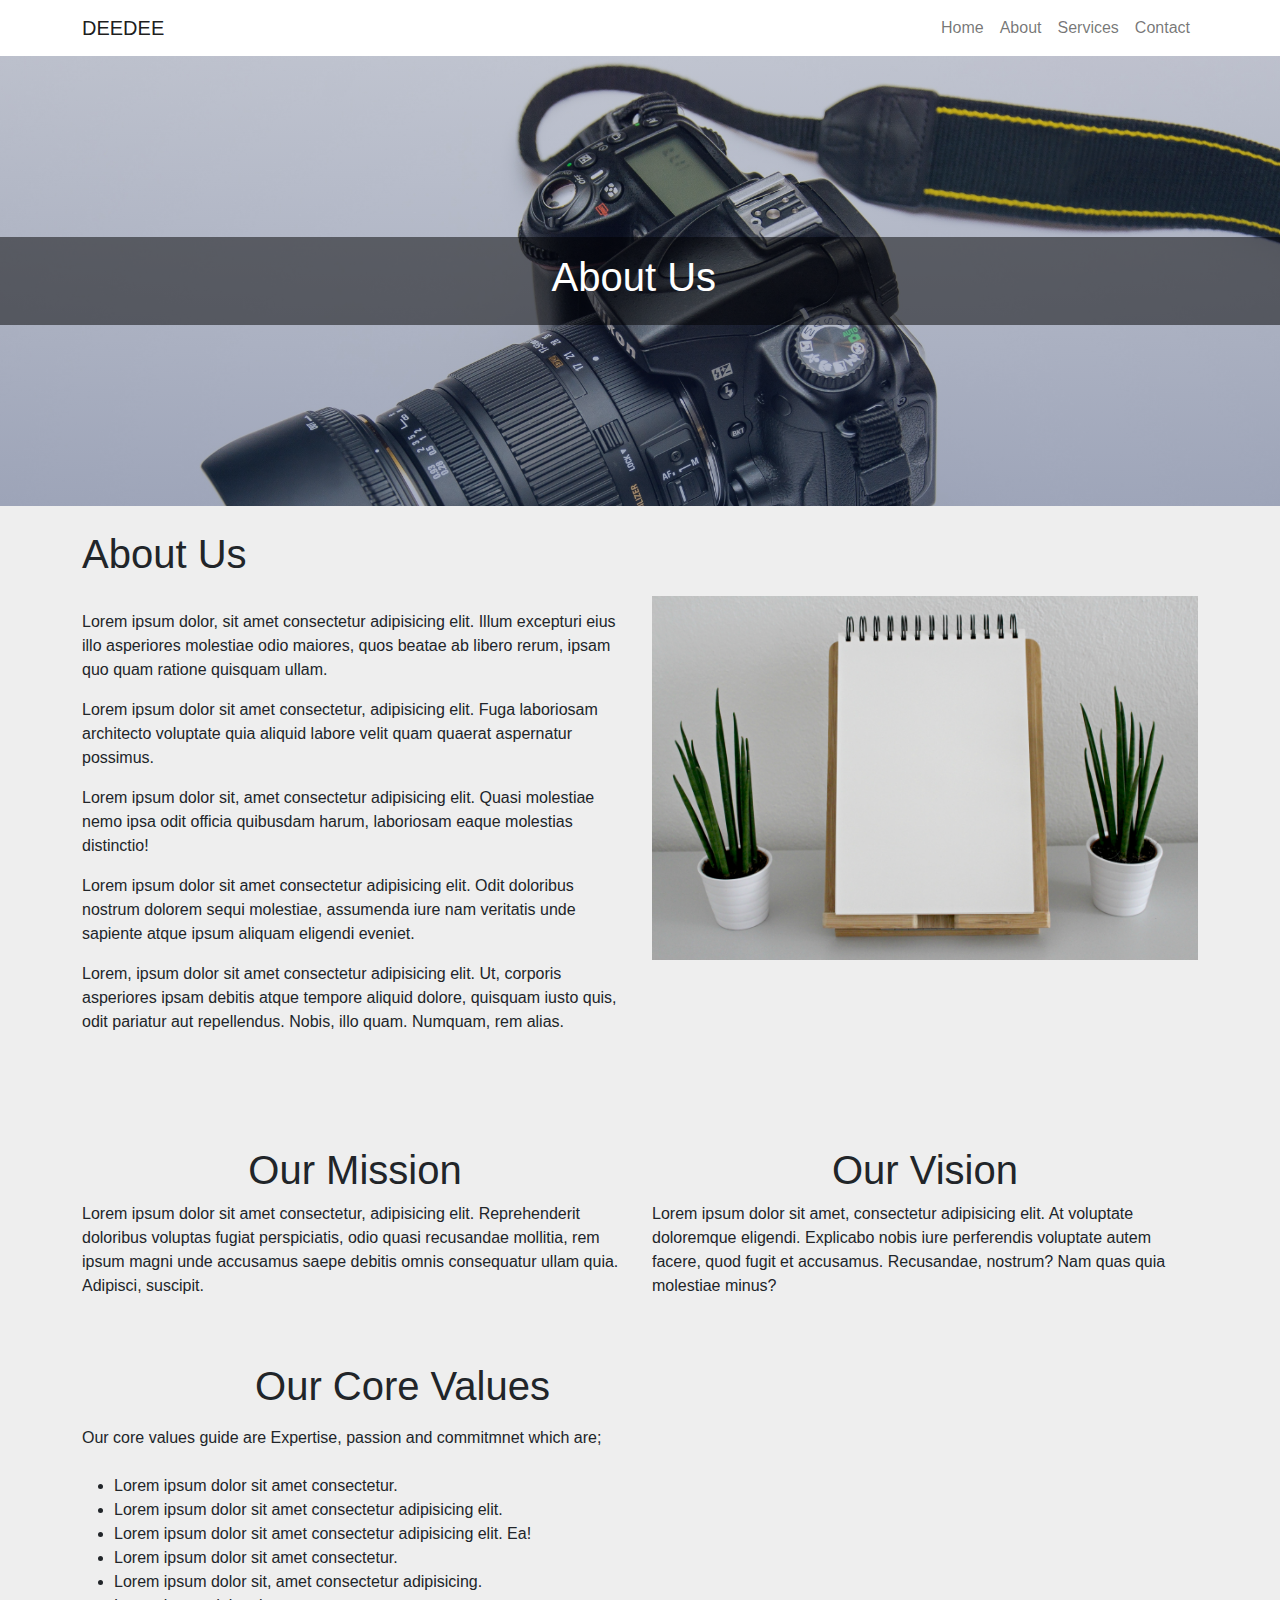
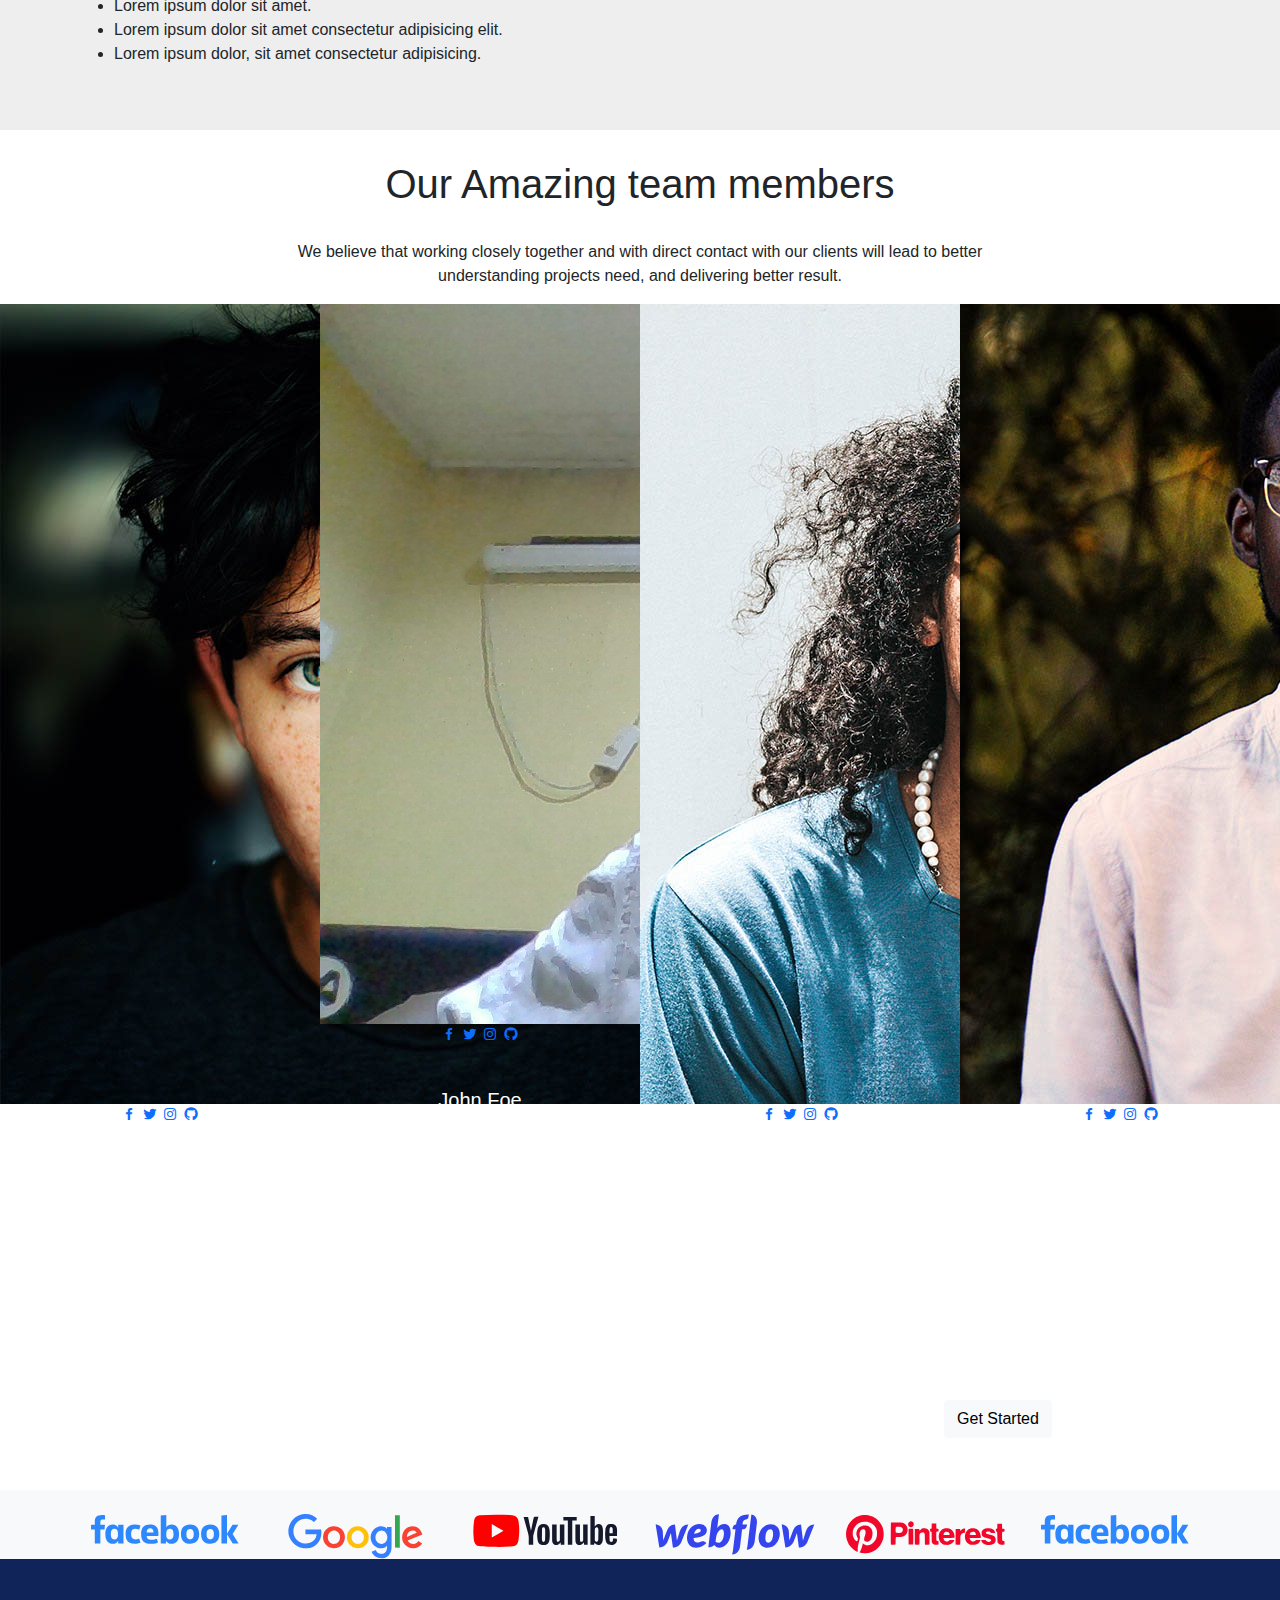
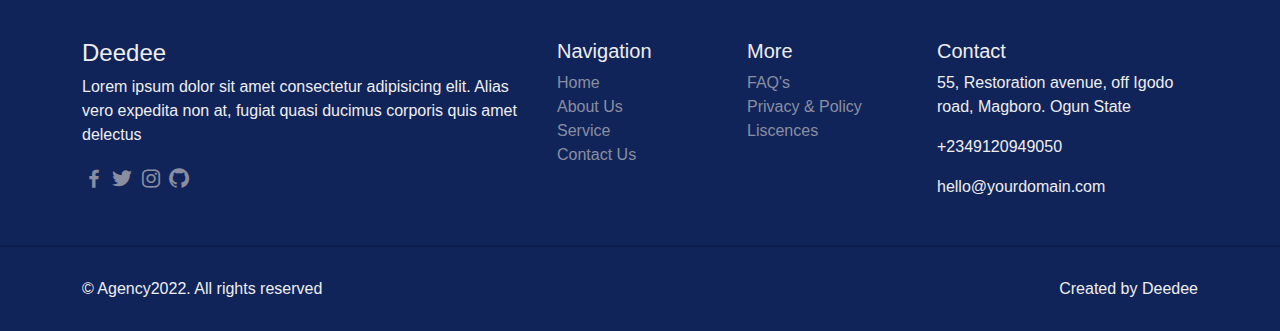
<file: about.html>
<!DOCTYPE html>
<html lang="en">
<head>
    <meta charset="UTF-8">
    <meta http-equiv="X-UA-Compatible" content="IE=edge">
    <meta name="viewport" content="width=device-width, initial-scale=1.0">
    <link rel="stylesheet" href="./css/bootstrap.min.css">
    <link rel="stylesheet" href="./css/boxicons.min.css">
    <link rel="stylesheet" href="./css/style.css">
    <title>Deedee | About Us</title>
</head>
<body>
    <nav class="navbar navbar-expand-lg navbar-light bg-white">
        <div class="container">
          <a class="navbar-brand logo-text" href="index.html">DEEDEE</a>
          <button class="navbar-toggler" type="button" data-bs-toggle="collapse" data-bs-target="#navbarNav" aria-controls="navbarNav" aria-expanded="false" aria-label="Toggle navigation">
            <span class="navbar-toggler-icon"></span>
          </button>
          <div class="collapse navbar-collapse" id="navbarNav">
            <ul class="navbar-nav ms-auto">
              <li class="nav-item">
                <a class="nav-link" href="./index.html">Home</a>
              </li>
              <li class="nav-item">
                <a class="nav-link" href="./about.html">About</a>
              </li>
              <li class="nav-item">
                 <a class="nav-link" href="./service.html">Services</a>
               </li>
               <li class="nav-item">
                 <a class="nav-link" href="./contact.html">Contact</a>
               </li>
            </ul>
          </div>
        </div>
      </nav>
<!-- Nav section -->

<section id="about-banner">
   <div class="contact-img2 row align-items-center">
      <div class="col text-white text-center contact-col py-3">
        <h1>About Us</h1>
      </div>  
   </div>
</section>
<section id="about-us">
   <div class="container">
      <div class="row align-items-center">
         <div class="col-md-6">
            <h1 class="py-4">About Us</h1>
            <p>Lorem ipsum dolor, sit amet consectetur adipisicing elit. Illum excepturi eius illo asperiores molestiae odio maiores, quos beatae ab libero rerum, ipsam quo quam ratione quisquam ullam.</p>
            <p>Lorem ipsum dolor sit amet consectetur, adipisicing elit. Fuga laboriosam architecto voluptate quia aliquid labore velit quam quaerat aspernatur possimus.</p>
            <p>Lorem ipsum dolor sit, amet consectetur adipisicing elit. Quasi molestiae nemo ipsa odit officia quibusdam harum, laboriosam eaque molestias distinctio!</p>
            <p>Lorem ipsum dolor sit amet consectetur adipisicing elit. Odit doloribus nostrum dolorem sequi molestiae, assumenda iure nam veritatis unde sapiente atque ipsum aliquam eligendi eveniet.</p>
            <p>Lorem, ipsum dolor sit amet consectetur adipisicing elit. Ut, corporis asperiores ipsam debitis atque tempore aliquid dolore, quisquam iusto quis, odit pariatur aut repellendus. Nobis, illo quam. Numquam, rem alias.</p>
         </div>
         <div class="col-md-6">
            <img src="./asset/okayaswell.jpg" class="img-fluid" alt="">
         </div>
      </div>
   </div>
</section>
<section id="our">
   <div class="container my-5">
      <div class="row">
         <div class="col-md-6 pt-5">
            <h1 class="text-center">Our Mission</h1>
            <p>Lorem ipsum dolor sit amet consectetur, adipisicing elit. Reprehenderit doloribus voluptas fugiat perspiciatis, odio quasi recusandae mollitia, rem ipsum magni unde accusamus saepe debitis omnis consequatur ullam quia. Adipisci, suscipit.</p>
         </div>
         <div class="col-md-6 pt-5">
            <h1 class="text-center">
               Our Vision
            </h1>
            <p>Lorem ipsum dolor sit amet, consectetur adipisicing elit. At voluptate doloremque eligendi. Explicabo nobis iure perferendis voluptate autem facere, quod fugit et accusamus. Recusandae, nostrum? Nam quas quia molestiae minus?</p>
         </div>
         <div class="col-md-7 pt-5">
            <h1 class="text-center">
               Our Core Values
            </h1>
            <p class="py-2">
               Our core values guide are Expertise, passion and commitmnet which are;
            </p>
            <ul>
               <li>Lorem ipsum dolor sit amet consectetur.</li>
               <li>Lorem ipsum dolor sit amet consectetur adipisicing elit.</li>
               <li>Lorem ipsum dolor sit amet consectetur adipisicing elit. Ea!</li>
               <li>Lorem ipsum dolor sit amet consectetur.</li>
               <li>Lorem ipsum dolor sit, amet consectetur adipisicing.</li>
               <li>Lorem ipsum dolor sit amet.</li>
               <li>Lorem ipsum dolor sit amet consectetur adipisicing elit.</li>
               <li>Lorem ipsum dolor, sit amet consectetur adipisicing.</li>
            </ul>
         </div>
      </div>
   </div>
</section>
<section id="contain">
   <div id="say">
     <h1 class="pb-4">Our Amazing team members</h1>
     <div class="row justify-content-center">
      <div class="col-md-7 col-sm-6 text-center">
         <p>We believe that working closely together and with direct contact with our clients will lead to better understanding projects need, and delivering better result.</p>
      </div>
     </div>
   </div>
   <section id="team" class="row g-0 py-0 text-center">
      <div class="col-lg-3 col-sm-6 team-member">
         <div class="team-member-img">
            <img src="./asset/dog 2.jpg" alt="">
            <div class="social-icons">
               <a href="#"><i class="bx bxl-facebook"></i></a>
               <a href="#"><i class="bx bxl-twitter"></i></a>
               <a href="#"><i class="bx bxl-instagram"></i></a>
               <a href="#"><i class="bx bxl-github"></i></a>
            </div>
         </div>
         <div class="p-4">
            <h5 class="title-sm mt-3 mb-0 text-white">John Foe</h5>
            <small class="text-white">Web Designer</small>
            <p class="text-white">Well skillful lorem Ipsum is not simply random text. It has roots in a piece of classical Latin literature from 45 BC</p>
         </div>
      </div>
      <div class="col-lg-3 col-sm-6 team-member even">
         <div class="team-member-img">
            <img src="./asset/dog 4.jpg" alt="">
            <div class="social-icons">
               <a href="#"><i class="bx bxl-facebook"></i></a>
               <a href="#"><i class="bx bxl-twitter"></i></a>
               <a href="#"><i class="bx bxl-instagram"></i></a>
               <a href="#"><i class="bx bxl-github"></i></a>
            </div>
         </div>
         <div class="p-4">
            <h5 class="title-sm mt-3 mb-0 text-white">John Foe</h5>
            <small class="text-white">Web Designer</small>
            <p class="text-white">Well skillful lorem Ipsum is not simply random text. It has roots in a piece of classical Latin literature from 45 BC</p>
         </div>
      </div>
      <div class="col-lg-3 col-sm-6 team-member">
         <div class="team-member-img">
            <img src="./asset/dog.jpg" alt="">
            <div class="social-icons">
               <a href="#"><i class="bx bxl-facebook"></i></a>
               <a href="#"><i class="bx bxl-twitter"></i></a>
               <a href="#"><i class="bx bxl-instagram"></i></a>
               <a href="#"><i class="bx bxl-github"></i></a>
            </div>
         </div>
         <div class="p-4">
            <h5 class="title-sm mt-3 mb-0 text-white">John Foe</h5>
            <small class="text-white">Web Designer</small>
            <p class="text-white">Well skillful lorem Ipsum is not simply random text. It has roots in a piece of classical Latin literature from 45 BC</p>
         </div>
      </div>
      <div class="col-lg-3 col-sm-6 team-member even">
         <div class="team-member-img">
            <img src="./asset/dog 3.jpg" alt="">
            <div class="social-icons">
               <a href="#"><i class="bx bxl-facebook"></i></a>
               <a href="#"><i class="bx bxl-twitter"></i></a>
               <a href="#"><i class="bx bxl-instagram"></i></a>
               <a href="#"><i class="bx bxl-github"></i></a>
            </div>
         </div>
         <div class="p-4">
            <h5 class="title-sm mt-3 mb-0 text-white">John Foe</h5>
            <small class="text-white">Web Designer</small>
            <p class="text-white">Well skillful lorem Ipsum is not simply random text. It has roots in a piece of classical Latin literature from 45 BC</p>
         </div>
      </div>
   </section>
<!-- team section -->
<section id="cta" class="py-5">
   <div class="container py-4">
      <div class="row justify-content-evenly">
         <div class="col-md-6">
            <h3 class="text-white">Let's build something great.</h3>
         </div>
         <div class="col-auto">
            <a href="#" class="btn btn-light">Get Started</a>
         </div>
      </div>
   </div>
</section>
<!-- call-to-action button -->
<section id="clients" class="bg-light">
   <div class="container support-logo">
      <div class="row gy-4 justify-content-evenly d-flex">
         <div class="col-lg-2 col-md-3 col-6 text-center">
            <img src="img/logo1.svg" alt="">
         </div>
         <div class="col-lg-2 col-md-3 col-6 text-center">
            <img src="img/logo2.svg" alt="">
         </div>
         <div class="col-lg-2 col-md-3 col-6 text-center">
            <img src="img/logo3.svg" alt="">
         </div>
         <div class="col-lg-2 col-md-3 col-6 text-center">
            <img src="img/logo4.svg" alt="">
         </div>
         <div class="col-lg-2 col-md-3 col-6 text-center">
            <img src="img/logo5.svg" alt="">
         </div>
         <div class="col-lg-2 col-md-3 col-6 text-center">
            <img src="img/logo1.svg" alt="">
         </div>
      </div>
   </div>
</section>
<!-- Supporters section -->
 </section>
    <footer>
        <div class="footer-top">
           <div class="container">
              <div class="row gy-6">
                 <div class="col-md-5">
                    <h4 class="logo-text">Deedee</h4>
                    <p>Lorem ipsum dolor sit amet consectetur adipisicing elit. Alias vero expedita non at, fugiat quasi ducimus corporis quis amet delectus</p>
                    <div class="social-icons">
                       <a href="#"><i class="bx bxl-facebook"></i></a>
                       <a href="#"><i class="bx bxl-twitter"></i></a>
                       <a href="#"><i class="bx bxl-instagram"></i></a>
                       <a href="#"><i class="bx bxl-github"></i></a>
                    </div>
                 </div>
                 <div class="col-md-2">
                    <h5 class="title-sm">Navigation</h5>
                    <div class="footer-links">
                       <a href="#">Home</a>
                       <a href="#">About Us</a>
                       <a href="#">Service</a>
                       <a href="#">Contact Us</a>
                    </div>
                 </div>
                 <div class="col-md-2">
                    <h5 class="title-sm">More</h5>
                    <div class="footer-links">
                       <a href="#">FAQ's</a>
                       <a href="#">Privacy & Policy</a>
                       <a href="#">Liscences</a>
                    </div>
                 </div>
                 <div class="col-md-3">
                    <h5 class="title-sm">Contact</h5>
                    <div class="footer-links">
                       <p class="mb">55, Restoration avenue, off Igodo road, Magboro. Ogun State</p>
                       <p class="mb-">+2349120949050</p>
                       <p class="mb">hello@yourdomain.com</p>
                    </div>
                 </div>
              </div>
           </div>
        </div>
        <div class="footer-bottom">
           <div class="container">
              <div class="row justify-content-between gy-3">
                 <div class="col-md-6">
                    <p class="mb-0">© Agency2022. All rights reserved</p>
                 </div>
                 <div class="col-auto">
                    <p class="mb-0">Created by Deedee</p>
                 </div>
              </div>
           </div>
        </div>
     </footer>
    <script src="./js/bootstrap.bundle.min.js"></script>
</body>
</html>
</file>
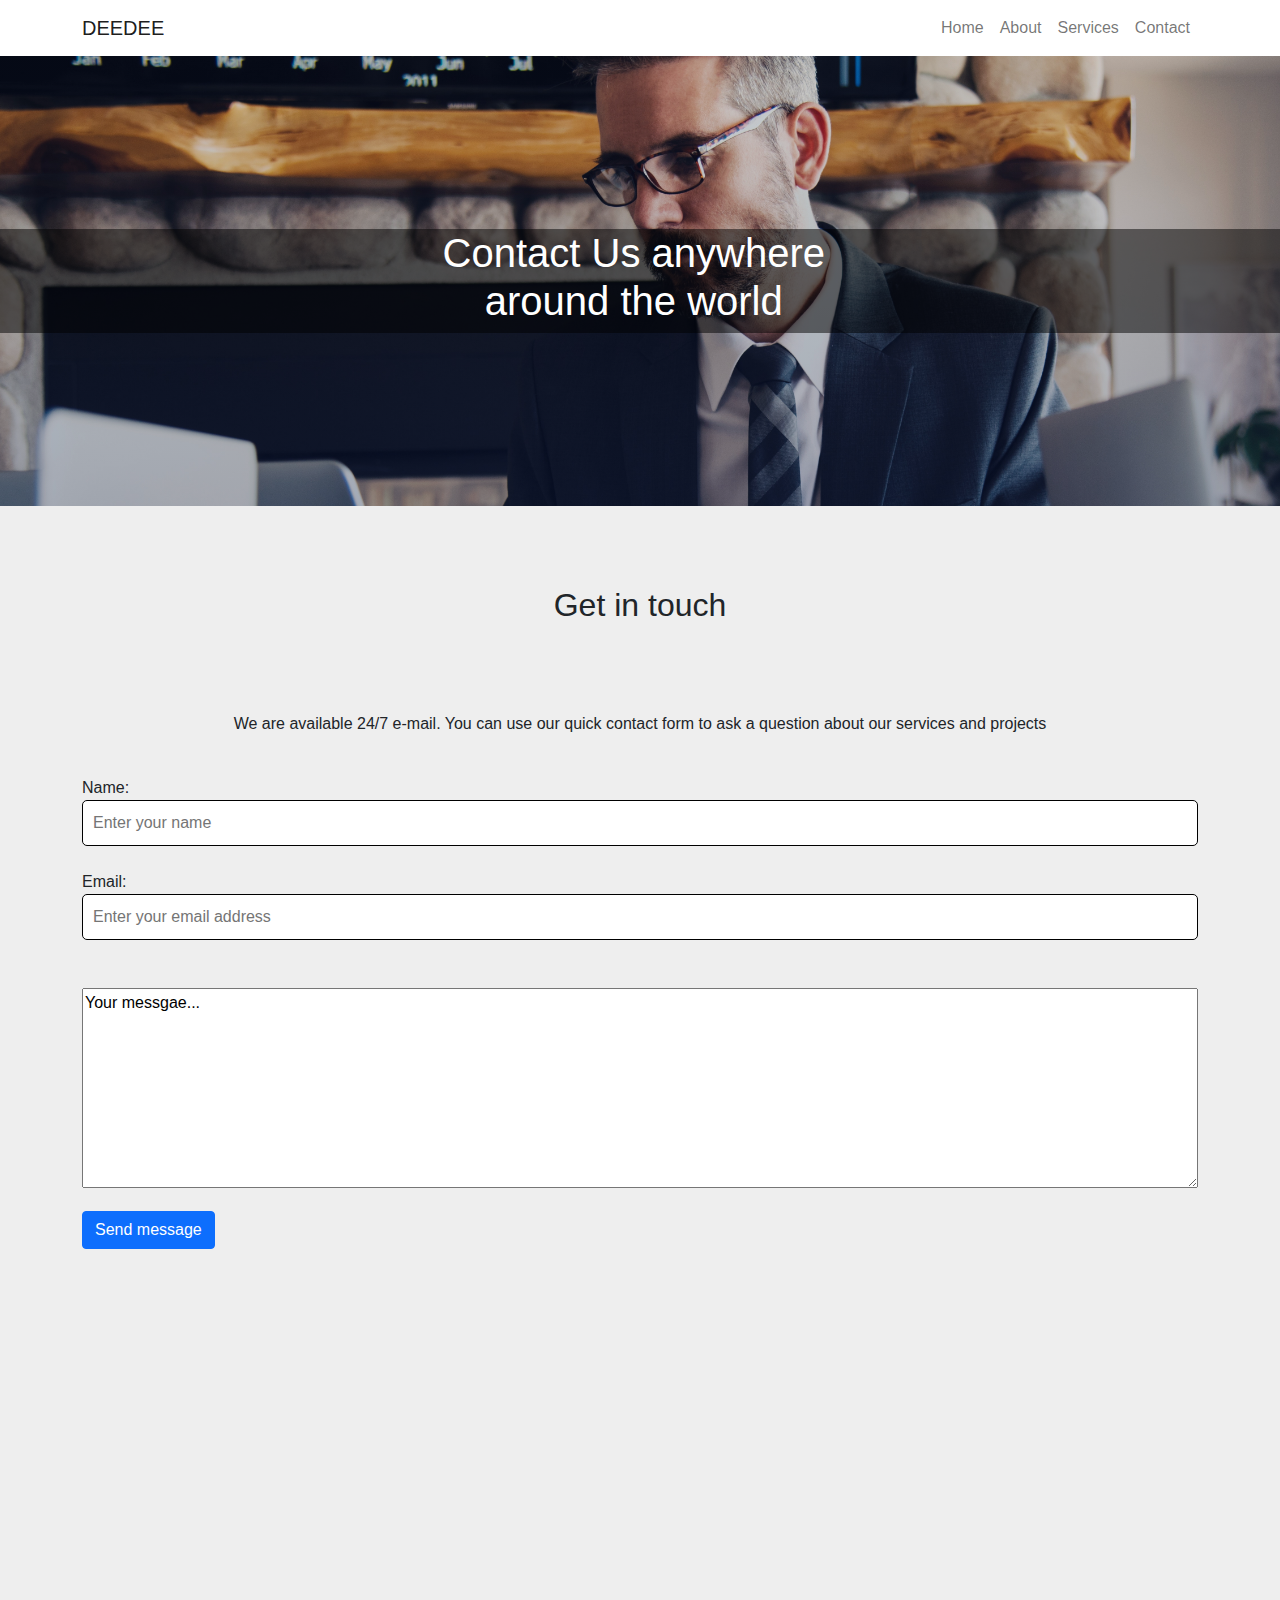
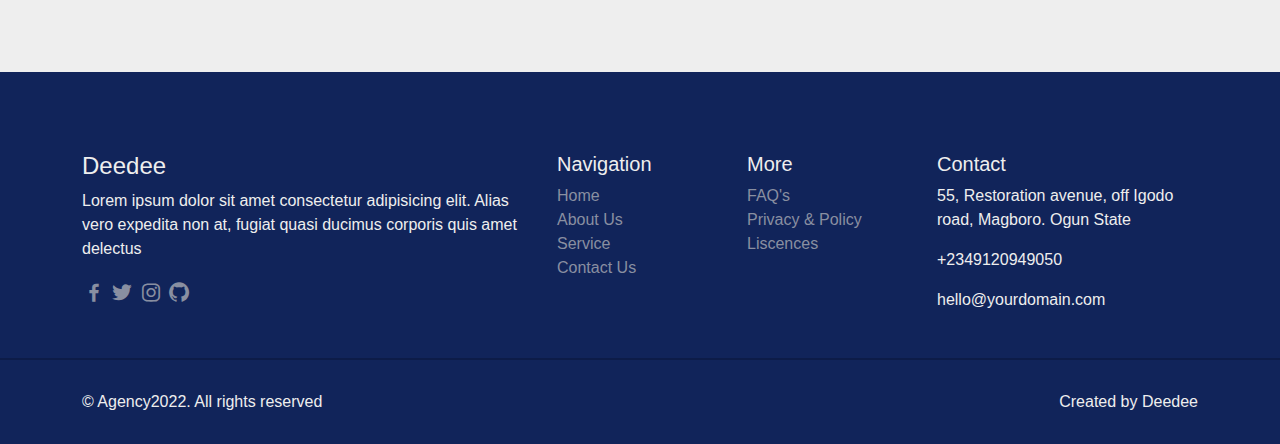
<file: contact.html>
<!DOCTYPE html>
<html lang="en">
<head>
    <meta charset="UTF-8">
    <meta http-equiv="X-UA-Compatible" content="IE=edge">
    <meta name="viewport" content="width=device-width, initial-scale=1.0">
    <link rel="stylesheet" href="./css/bootstrap.min.css">
    <link rel="stylesheet" href="./css/boxicons.min.css">
    <link rel="stylesheet" href="./css/style.css">
    <title>Deedee | Contact Us</title>
</head>
<body>
    <nav class="navbar navbar-expand-lg navbar-light bg-white">
        <div class="container">
          <a class="navbar-brand logo-text" href="index.html">DEEDEE</a>
          <button class="navbar-toggler" type="button" data-bs-toggle="collapse" data-bs-target="#navbarNav" aria-controls="navbarNav" aria-expanded="false" aria-label="Toggle navigation">
            <span class="navbar-toggler-icon"></span>
          </button>
          <div class="collapse navbar-collapse" id="navbarNav">
            <ul class="navbar-nav ms-auto">
              <li class="nav-item">
                <a class="nav-link" href="./index.html">Home</a>
              </li>
              <li class="nav-item">
                <a class="nav-link" href="./about.html">About</a>
              </li>
              <li class="nav-item">
                 <a class="nav-link" href="./service.html">Services</a>
               </li>
               <li class="nav-item">
                 <a class="nav-link" href="./contact.html">Contact</a>
               </li>
            </ul>
          </div>
        </div>
      </nav>
<!-- Nav section -->
<section id="contact-head">
    <div class="contact-img row align-items-center">
          <div class="col text-white text-center contact-col">
            <h1>Contact Us anywhere <br> around the world</h1>
          </div>  
    </div>
        <div class="container text-center get-in-touch">
            <h2>Get in touch</h2>
            <p>We are available 24/7 e-mail. You can use our quick contact form to ask a question about our services and projects</p>
            <form class="forms text-start">
                <label for="name" class="pt-4">Name:</label>
                <input type="text" id="name" placeholder="Enter your name">
                <label for="name" class="pt-4">Email:</label>
                <input type="email" id="email" placeholder="Enter your email address">
                <textarea class="mt-5">Your messgae...</textarea>
                <button type="submit" class="btn btn-primary my-3">Send message</button>
            </form> 
        </div>
        <iframe src="https://www.google.com/maps/embed?pb=!1m18!1m12!1m3!1d3963.1059008691695!2d3.3430859059366793!3d6.633768114505295!2m3!1f0!2f0!3f0!3m2!1i1024!2i768!4f13.1!3m3!1m2!1s0x103b93e134959373%3A0xe21b44fe71e387db!2sDuromedia%20Digital%20Branding%20%26%20Marketing%20Agency!5e0!3m2!1sen!2sng!4v1656335630749!5m2!1sen!2sng" frameborder="0" width="100%" height="500px"></iframe>
</section>
<!-- Contact section -->
    
<footer>
<div class="footer-top">
    <div class="container">
        <div class="row gy-6">
            <div class="col-md-5">
            <h4 class="logo-text">Deedee</h4>
            <p>Lorem ipsum dolor sit amet consectetur adipisicing elit. Alias vero expedita non at, fugiat quasi ducimus corporis quis amet delectus</p>
            <div class="social-icons">
                <a href="#"><i class="bx bxl-facebook"></i></a>
                <a href="#"><i class="bx bxl-twitter"></i></a>
                <a href="#"><i class="bx bxl-instagram"></i></a>
                <a href="#"><i class="bx bxl-github"></i></a>
            </div>
            </div>
            <div class="col-md-2">
            <h5 class="title-sm">Navigation</h5>
            <div class="footer-links">
                <a href="#">Home</a>
                <a href="#">About Us</a>
                <a href="#">Service</a>
                <a href="#">Contact Us</a>
            </div>
            </div>
            <div class="col-md-2">
            <h5 class="title-sm">More</h5>
            <div class="footer-links">
                <a href="#">FAQ's</a>
                <a href="#">Privacy & Policy</a>
                <a href="#">Liscences</a>
            </div>
            </div>
            <div class="col-md-3">
            <h5 class="title-sm">Contact</h5>
            <div class="footer-links">
                <p class="mb">55, Restoration avenue, off Igodo road, Magboro. Ogun State</p>
                <p class="mb-">+2349120949050</p>
                <p class="mb">hello@yourdomain.com</p>
            </div>
            </div>
        </div>
    </div>
</div>
<div class="footer-bottom">
    <div class="container">
        <div class="row justify-content-between gy-3">
            <div class="col-md-6">
            <p class="mb-0">© Agency2022. All rights reserved</p>
            </div>
            <div class="col-auto">
            <p class="mb-0">Created by Deedee</p>
            </div>
        </div>
    </div>
</div>
</footer>
    <script src="./js/bootstrap.bundle.min.js"></script>
</body>
</html>
</file>
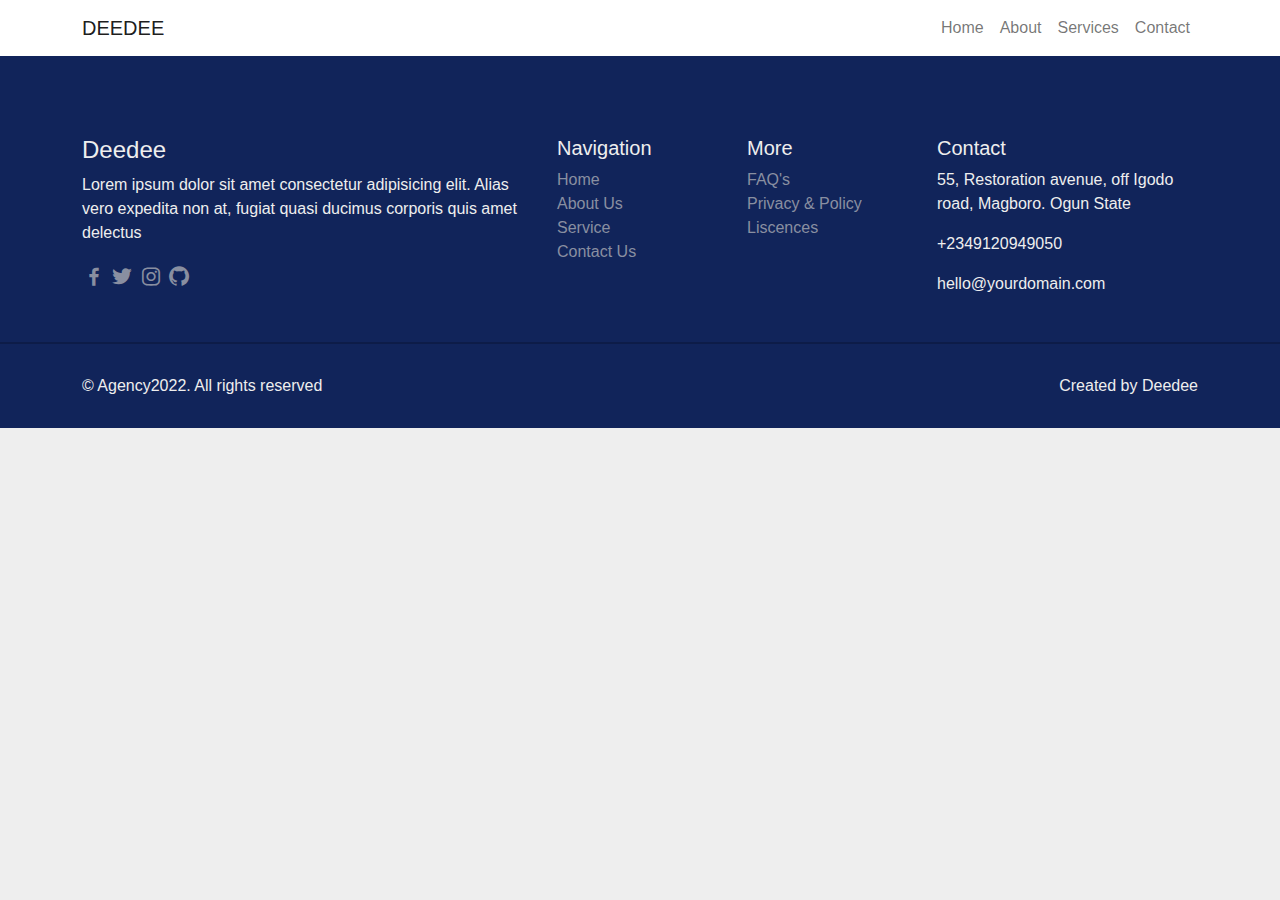
<file: service.html>
<!DOCTYPE html>
<html lang="en">
<head>
    <meta charset="UTF-8">
    <meta http-equiv="X-UA-Compatible" content="IE=edge">
    <meta name="viewport" content="width=device-width, initial-scale=1.0">
    <link rel="stylesheet" href="./css/bootstrap.min.css">
    <link rel="stylesheet" href="./css/boxicons.min.css">
    <link rel="stylesheet" href="./css/style.css">
    <title>Deedee | Our services</title>
</head>
<body>
    <nav class="navbar navbar-expand-lg navbar-light bg-white">
        <div class="container">
          <a class="navbar-brand logo-text" href="index.html">DEEDEE</a>
          <button class="navbar-toggler" type="button" data-bs-toggle="collapse" data-bs-target="#navbarNav" aria-controls="navbarNav" aria-expanded="false" aria-label="Toggle navigation">
            <span class="navbar-toggler-icon"></span>
          </button>
          <div class="collapse navbar-collapse" id="navbarNav">
            <ul class="navbar-nav ms-auto">
              <li class="nav-item">
                <a class="nav-link" href="./index.html">Home</a>
              </li>
              <li class="nav-item">
                <a class="nav-link" href="./about.html">About</a>
              </li>
              <li class="nav-item">
                 <a class="nav-link" href="./service.html">Services</a>
               </li>
               <li class="nav-item">
                 <a class="nav-link" href="./contact.html">Contact</a>
               </li>
            </ul>
          </div>
        </div>
      </nav>
<!-- Nav section -->


    
    <footer>
        <div class="footer-top">
           <div class="container">
              <div class="row gy-6">
                 <div class="col-md-5">
                    <h4 class="logo-text">Deedee</h4>
                    <p>Lorem ipsum dolor sit amet consectetur adipisicing elit. Alias vero expedita non at, fugiat quasi ducimus corporis quis amet delectus</p>
                    <div class="social-icons">
                       <a href="#"><i class="bx bxl-facebook"></i></a>
                       <a href="#"><i class="bx bxl-twitter"></i></a>
                       <a href="#"><i class="bx bxl-instagram"></i></a>
                       <a href="#"><i class="bx bxl-github"></i></a>
                    </div>
                 </div>
                 <div class="col-md-2">
                    <h5 class="title-sm">Navigation</h5>
                    <div class="footer-links">
                       <a href="#">Home</a>
                       <a href="#">About Us</a>
                       <a href="#">Service</a>
                       <a href="#">Contact Us</a>
                    </div>
                 </div>
                 <div class="col-md-2">
                    <h5 class="title-sm">More</h5>
                    <div class="footer-links">
                       <a href="#">FAQ's</a>
                       <a href="#">Privacy & Policy</a>
                       <a href="#">Liscences</a>
                    </div>
                 </div>
                 <div class="col-md-3">
                    <h5 class="title-sm">Contact</h5>
                    <div class="footer-links">
                       <p class="mb">55, Restoration avenue, off Igodo road, Magboro. Ogun State</p>
                       <p class="mb-">+2349120949050</p>
                       <p class="mb">hello@yourdomain.com</p>
                    </div>
                 </div>
              </div>
           </div>
        </div>
        <div class="footer-bottom">
           <div class="container">
              <div class="row justify-content-between gy-3">
                 <div class="col-md-6">
                    <p class="mb-0">© Agency2022. All rights reserved</p>
                 </div>
                 <div class="col-auto">
                    <p class="mb-0">Created by Deedee</p>
                 </div>
              </div>
           </div>
        </div>
     </footer>
    <script src="./js/bootstrap.bundle.min.js"></script>
</body>
</html>
</file>
<file: css/style.css>
*{
    font-family: Verdana, Geneva, Tahoma, sans-serif;
    margin: 0;
}

body{
    background: #eee;
}

#banner{
    background: linear-gradient(rgba(17, 36, 90, 0.6), rgba(17, 36, 90, 0.6)), url(../asset/NG-en-20220711-popsignuptwoweeks-perspective_alpha_website_medium\ \(1\).jpg);
    min-height: 95vh;
    background-size: cover;
    background-position: center;
    display: flex;
    align-items: center;
    justify-content: center;
}

input{
    background-color: #fff;
    width: 320px;
    padding: 10px;
    border-radius: 5px;
}

.input{
    text-align: center;
    color: #fff;
    text-transform: uppercase;
}

.input button{
    padding: 10.5px 20px;
    color: #fff;
    background-color: red;
    margin-left: -5px;
    border: none;
    cursor: pointer;
    margin-top: 6px;
}

/* Banner section */

.service{
    border-radius: 12px;
    background-color: rgb(230, 230, 230);
    margin: 20px;
    padding: 10px;
    text-align: center;
}
.service-container i{
    border-radius: 5px;
    padding: 5px;
    margin: 10px;
    font-size: 50px;
    background-color:rgba(17, 36, 90, .9);
    color: #fff;
}

.service h3{
    margin: 5px 0px;
}

.service:hover{
    box-shadow: 0px 5px 15px 2px rgb(0 0 0 / 40%);
}

.container-service h1{
    text-align: center;
    margin: 50px;
}

.one{
    flex-grow: 1;
}

/* Service container */

.top-wrapper{
    margin: 20px;
}

.first{
    background-image:linear-gradient(rgba(17, 36, 90, 0.2), rgba(17, 36, 90, 0.2)), url(../asset/pexels-cottonbro-3945321.jpg);
    background-size: cover;
    height: 500px;
    margin-bottom: 20px;
}
.second{
    background-image:linear-gradient(rgba(17, 36, 90, 0.2), rgba(17, 36, 90, 0.2)), url(../asset/pexels-snapwire-618613.jpg);
    background-size: cover;
    height: 500px;
    background-position: center;
    margin-bottom: 20px;
}
.third{
    background-image:linear-gradient(rgba(17, 36, 90, 0.2), rgba(17, 36, 90, 0.2)), url(../asset/pexels-pixabay-51383.jpg);
    background-size: cover;
    height: 500px;
    background-position: center;
    margin-bottom: 20px;
}

.container-top h1{
    margin: 30px 0px 40px;
    text-align: center;
}

.content{
    border-radius: 12px;
    overflow: hidden;
    position: relative;
}

.content h4{
    bottom: 290px;
    left: 50%;
    transform: translateX(-50%);
    position: absolute;
    opacity: 0;
    transition: .5s;
    color: #fff;
    position: relative;
    font-size: 30px;
}

.content:hover h4{
    text-indent: 10px;
    font-size: 35px;
    bottom: 0;
    opacity: 1;
    padding-top: 450px;
    padding-bottom: 15px;
    background: rgba(17, 36, 90, 0.4);
}

/* Top choice section */

.article{
    background-color: #fff;
    position: relative;
    margin: 20px;
    padding: 20px;
    border-radius: 12px;
    text-align: justify;
}

.articles{
    background-color: #fff;
    position: relative;
    margin: 20px;
    padding: 20px;
    border-radius: 12px;
    text-align: justify;
}

.blog h1{
    margin: 40px 0px;
    text-align: center;
}

.article h4{
    margin: 10px 0px;
    text-align: center;
}

.articles h4{
    margin: 10px 0px;
    text-align: center;
}

/* Article/Blog section */

.client-wrapper img{
    width: 250px;
    height: 250px;
    background-size: cover;
    border-radius: 50%;
    background-position: center;
    margin-bottom: 20px;
}

.client-wrapper-two img{
    width: 250px;
    height: 250px;
    background-size: cover;
    border-radius: 50%;
    background-position: center;
    margin-bottom: 20px;
}

#client h1{
    text-align: center;
    margin: 20px 0px;
}

.client-wrapper{
    text-align: center;
    margin: 20px;
}

.client-wrapper-two{
    text-align: center;
    margin: 20px;
}

.client-wrapper i{
    margin-bottom: 40px;
}

.client{
    background-color: rgb(17, 36, 90,.2);
    transition: all 0.4s ease-in;
}

.client:hover{
    box-shadow: 0px 5px 10px 2px rgb(0 0 0 / 40%);
    transition: all 0.4s ease-out;
}

.client.one, .client.two{
    margin-bottom: 20px;
    padding-top: 20px;
}

.client.threee, .client.fourr{
    margin-bottom: 20px;
    padding-top: 20px;
    padding-bottom: 30px;
}

.bx.bxs-star{
    color: rgb(17, 36, 90);
}

.bx.bx-star{
    color: rgb(17, 36, 90);
}

/* Our client section */

.container-enrol{
    width: 90%;
    margin: 0 auto;
    display: flex;
    align-items: center;
    justify-content: center;
}

.enroller{
    text-align: center;
    background-position: center;
    position: relative;
    width: 100%;
    height: 200px;
    background-size: cover;
    border-radius: 15px;
    background-image: linear-gradient(rgba(17, 36, 90, 0.5), rgba(17, 36, 90, 0.5)), url(../asset/pexels-mike-b-114675.jpg);
    padding: 35px 20px 20px;
}

.enroller h3{
    color: white;
}

.enroller button{
    margin-top: 20px;
    padding: 10px 20px;
    color: #fff;
    border-radius: 8px;
    border: 2px solid white;
    background: transparent;
    transition: all 0.4s ease;
}

.enroller button:hover{
    background-color: #fff;
    color: rgb(17, 36, 90);
    border: 2px solid rgba(17, 36, 90);
}

/* Enroll section */

.footer-top {
    padding-top: 80px;
    padding-bottom: 30px;
}
 
 .footer-bottom {
    padding-top: 30px;
    padding-bottom: 30px;
    border-top: 2px solid rgba(0, 0, 0, 0.2);
}
 
 footer .footer-links a,
 footer .social-icons a {
    color: #898fa1;
}
 
 footer .social-icons a {
    font-size: 24px;
}
 
 footer .footer-links a {
    display: block;
    font-weight: 400;
    text-decoration: none;
    color: #898fa1;
}
 
 footer .social-icons a:hover,
 footer .footer-links a:hover {
    color: #fff;
}

footer{
    background-color: rgb(17, 36, 90);
    color: #eee;
}

#enrol{
    margin: 50px 0px;
}
 
#say h1{
    text-align: center;
    margin-top: 30px;
    padding-top: 30px;
}

.enroller a{
    text-decoration: none;
    color: #fff;
}

.contact-img{
    background-image:linear-gradient(rgba(17, 36, 90, 0.2), rgba(17, 36, 90, 0.5)), url(../asset/pexels-snapwire-618613.jpg);
    background-size: cover;
    background-repeat: no-repeat;
    background-attachment: fixed;
    width: 100.9%;
    height: 450px;
    background-position: center;
}

.contact-img2{
    background-image:linear-gradient(rgba(17, 36, 90, 0.2), rgba(17, 36, 90, 0.5)), url(../asset/pexels-pixabay-51383.jpg);
    background-size: cover;
    background-repeat: no-repeat;
    background-attachment: fixed;
    width: 103.8%;
    height: 450px;
    background-position: center;
}

.get-in-touch h2{
    padding: 20px 0px;
}

.forms input{
    width: 100%;
    border: 1px solid black;
}

.forms textarea{
    width: 100%;
    height: 200px;
}

iframe{
    height: 400px;
    width: 100%;
}

.wau h2{
    padding: 20px 0px;
}

/* Footer section */
/* Default screen */

@media screen and (min-width:768px){
    .gap{
        width: 90%;
        margin: 0 auto;
        display: flex;
        justify-content: space-between;
    }
    nav ul{
        display: flex;
    }
    nav li{
        flex: 1 1 0;
    }
    nav{
        display: flex;
        justify-content: space-between;
    }
    .links a{
        padding: 10px 20px;
        margin-top: 1.1px;
    }
    .social i{
        font-size: 20px;
    }
    .social{
        margin: 0;
    }
    /* header section */
    .input input{
        width: 600px;
    }
    .input button{
        border-radius: 0px 5px 5px 0px;
        padding: 10px 20px;
    }
    .input input{
        border-radius: 5px 0px 0px 5px;
        border: none;
    }
    .input h1{
        font-size: 50px;
        letter-spacing: 1px;
    }
    /* banner section */
    .container-service{
        width: 90%;
        margin: 0 auto;
        text-align: center;
    }
    .one{
        flex: 1 1 0;
    }
    .two{
        flex: 1 1 0;
    }

    .three{
        flex: 1 1 0;
    }
    .service-container{
        margin-top: 30px;
        display: flex;
        flex-wrap: wrap;
        justify-content: space-between;
    }
    .service{
        flex-basis: 31.5%;
        border-radius: 12px;
        background-color: rgb(230, 230, 230);
    }
    .service-container i{
        border-radius: 5px;
        padding: 5px;
        margin: 10px;
        font-size: 50px;
        background-color:rgba(17, 36, 90, .9);
        color: #fff;
    }
    .service h3{
        margin: 5px 0px;
    }
    .service:hover{
        box-shadow: 0px 5px 15px 2px rgb(0 0 0 / 40%);
    }
    .container-top{
        width: 90%;
        margin: 0 auto;
    }
    /* Service section */
    .top-wrapper{
        display: flex;
        justify-content: space-between;
        flex-wrap: wrap;
    }
    .content{
        flex-basis: 31.5%;
        border-radius: 12px;
        position: relative;
        margin: 10px;
    }
    .first{
        background-image:linear-gradient(rgba(17, 36, 90, 0.2), rgba(17, 36, 90, 0.2)), url(../asset/pexels-cottonbro-3945321.jpg);
        background-size: cover;
        height: 500px;
        flex-grow: 1;
    }
    .second{
        background-image:linear-gradient(rgba(17, 36, 90, 0.2), rgba(17, 36, 90, 0.2)), url(../asset/pexels-snapwire-618613.jpg);
        background-size: cover;
        height: 500px;
        background-position: center;
        flex-grow: 1;
    }
    .third{
        background-image:linear-gradient(rgba(17, 36, 90, 0.2), rgba(17, 36, 90, 0.2)), url(../asset/pexels-pixabay-51383.jpg);
        background-size: cover;
        height: 500px;
        background-position: center;
        flex-grow: 1;
    }
    .container-top h1{
        margin: 30px 0px 40px;
        text-align: center;
    }
    .content:hover h4{
        text-indent: 10px;
        font-size: 30px !important;
        bottom: 0;
        opacity: 1;
        padding-top: 450px;
        padding-bottom: 15px;
        background: rgba(17, 36, 90, 0.4);
    }
    .blog{
        width: 90%;
        margin: 0 auto;
        text-align: center;
    }
    .blog-wrapper{
        display: flex;
        justify-content: space-between;
        flex-wrap: wrap;
    }
    .article{
        flex-basis: 31.5%;
        background-color: #fff;
        position: relative;
        margin: 10px;
        padding: 20px;
        border-radius: 12px;
        text-align: justify;
    }
    .articles{
        flex-basis: 31.5%;
        background-color: #fff;
        position: relative;
        margin: 10px;
        padding: 20px;
        border-radius: 12px;
        text-align: justify;
    }
    .four, .five, .six, .seven, .eight, .nine, .threee, .fourr{
        flex-grow: 1;
    }
    .blog h1{
        margin: 40px 0px;
    }
    .article h4{
        margin: 10px 0px;
        text-align: center;
    }
    #contain{
        background-color: #fff;
    }
    #client{
        width: 90%;
        margin: 0 auto;
        border-radius: 12px;
    }
    #client h1{
        padding: 20px;
        margin: 20px 0px 0px;
        text-align: center;
    }
    .client-wrapper{
        display: flex;
        justify-content: space-between;
    }
    .client-wrapper-two{
        display: flex;
        justify-content: space-between;
    }
    .client{
        flex-basis: 31.5%;
        position: relative;
        margin: 20px;
        padding: 0px 30px;
        border-radius: 12px;
    }
    .client > h3 + p{
        font-style: italic;
        font-weight: bold;
    }
    .enroller h3{
        margin-top: 30px;
    }  
    .contact-img{
        background-image:linear-gradient(rgba(17, 36, 90, 0.2), rgba(17, 36, 90, 0.5)), url(../asset/pexels-snapwire-618613.jpg);
        background-attachment: fixed;
        width: 100.9%;
        height: 450px;
        background-position: center;
        background-size: cover;
    } 
    .contact-col{
        background-color: rgba(0,0,0,.5);
    }
    .get-in-touch h2{
        padding: 80px;
    }
    .forms input{
        width: 100%;
        border: 1px solid black;
    }
    .forms textarea{
        width: 100%;
        height: 200px;
    }
    .contact-img2{
        background-image:linear-gradient(rgba(17, 36, 90, 0.2), rgba(17, 36, 90, 0.5)), url(../asset/pexels-pixabay-51383.jpg);
        background-attachment: fixed;
        width: 100.9%;
        height: 450px;
        background-position: center;
        background-size: cover;
    }
    .wau h2{
    padding: 80px;
    }
}

/* Large screen media queries */

@media screen and (min-width:1024px){
    .service{
        flex-basis: 30%;
        /* flex-wrap: nowrap; */
    }
    .one, .two, .three, .first, .second, .third, .fourr, .threee{
        flex: 1;
    }
    .article.four, .article.five, .article.six{
        flex-grow: 1;
    }
}

/* Extra large screen meida queries  */


@media screen and (max-width:375px){
    .content:hover h4{
        text-indent: 10px;
        font-size: 25px;
        bottom: 0;
        opacity: 1;
        padding-top: 450px;
        padding-bottom: 15px;
        background: rgba(17, 36, 90, 0.4);
    }
    .enroller button{
        margin-top: 10px;
        padding: 10px 20px;
        color: #fff;
        border-radius: 8px;
        border: 2px solid white;
        background: transparent;
    }
    
    .enroller button:hover{
        background-color: #fff;
        color: rgb(17, 36, 90);
        border: 2px solid rgba(17, 36, 90);
    }
}

/* Smallest screen media queries */


@media screen and (min-width:1340px){
    #client{
        width: 100%;
        display: flex;
        justify-content: space-between;
    }
    .client-wrapper-two{
        margin-left: 0px;
    }
    .client-wrapper{
        margin-right: 0px;
    }
    #say h1{
        text-align: center !important;
    }
    .client{
        margin: 10px;
    }
}
</file>
